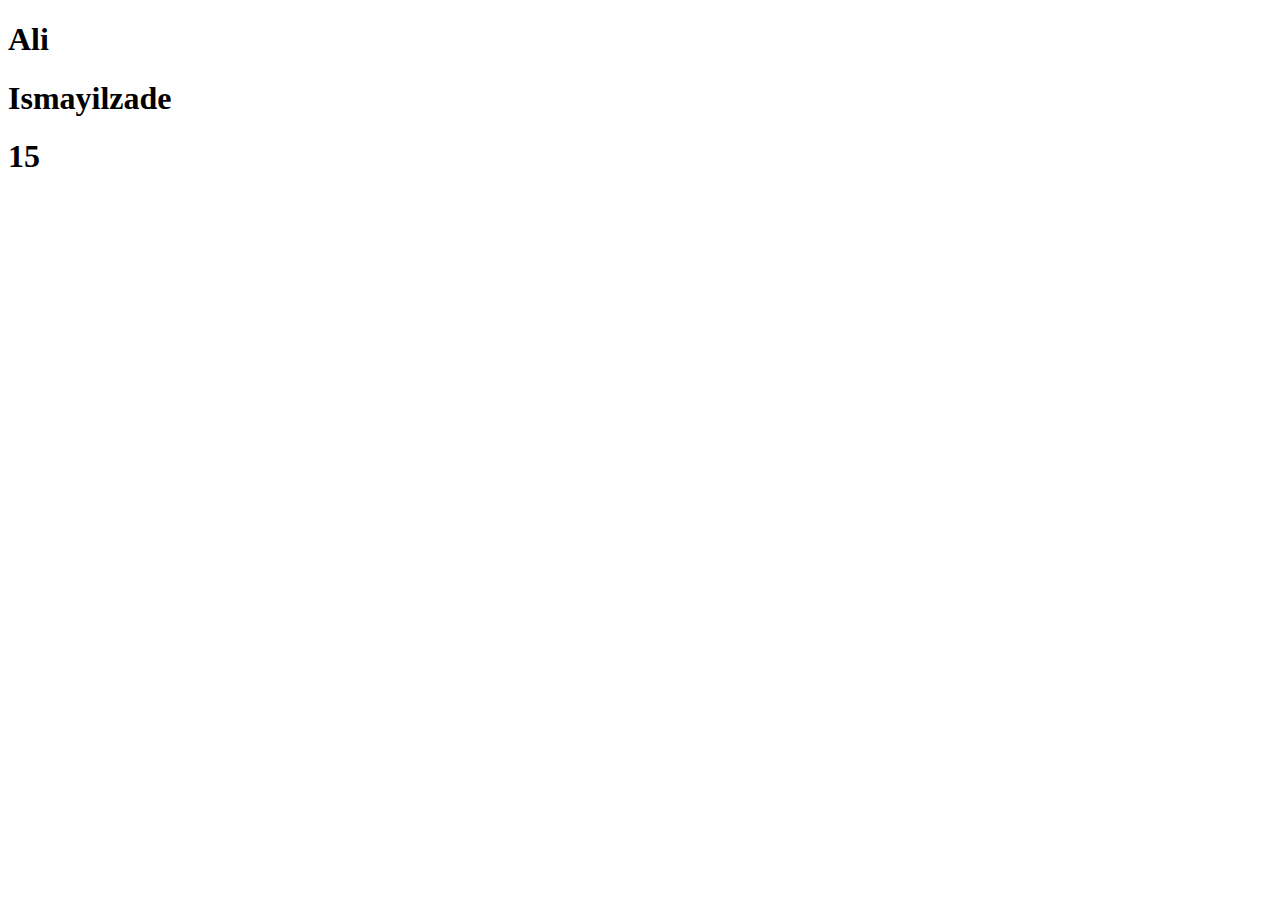
<file: ClassTask(object)/index.html>
<!DOCTYPE html>
<html lang="en">
  <head>
    <meta charset="UTF-8" />
    <meta name="viewport" content="width=device-width, initial-scale=1.0" />
    <title>Document</title>
  </head>
  <body>
    <h1 class="name"></h1>
    <h1 class="surName"></h1>
    <h1 class="car"></h1>
    <h1 class="age"></h1>
    <script src="script.js"></script>
  </body>
</html>
</file>
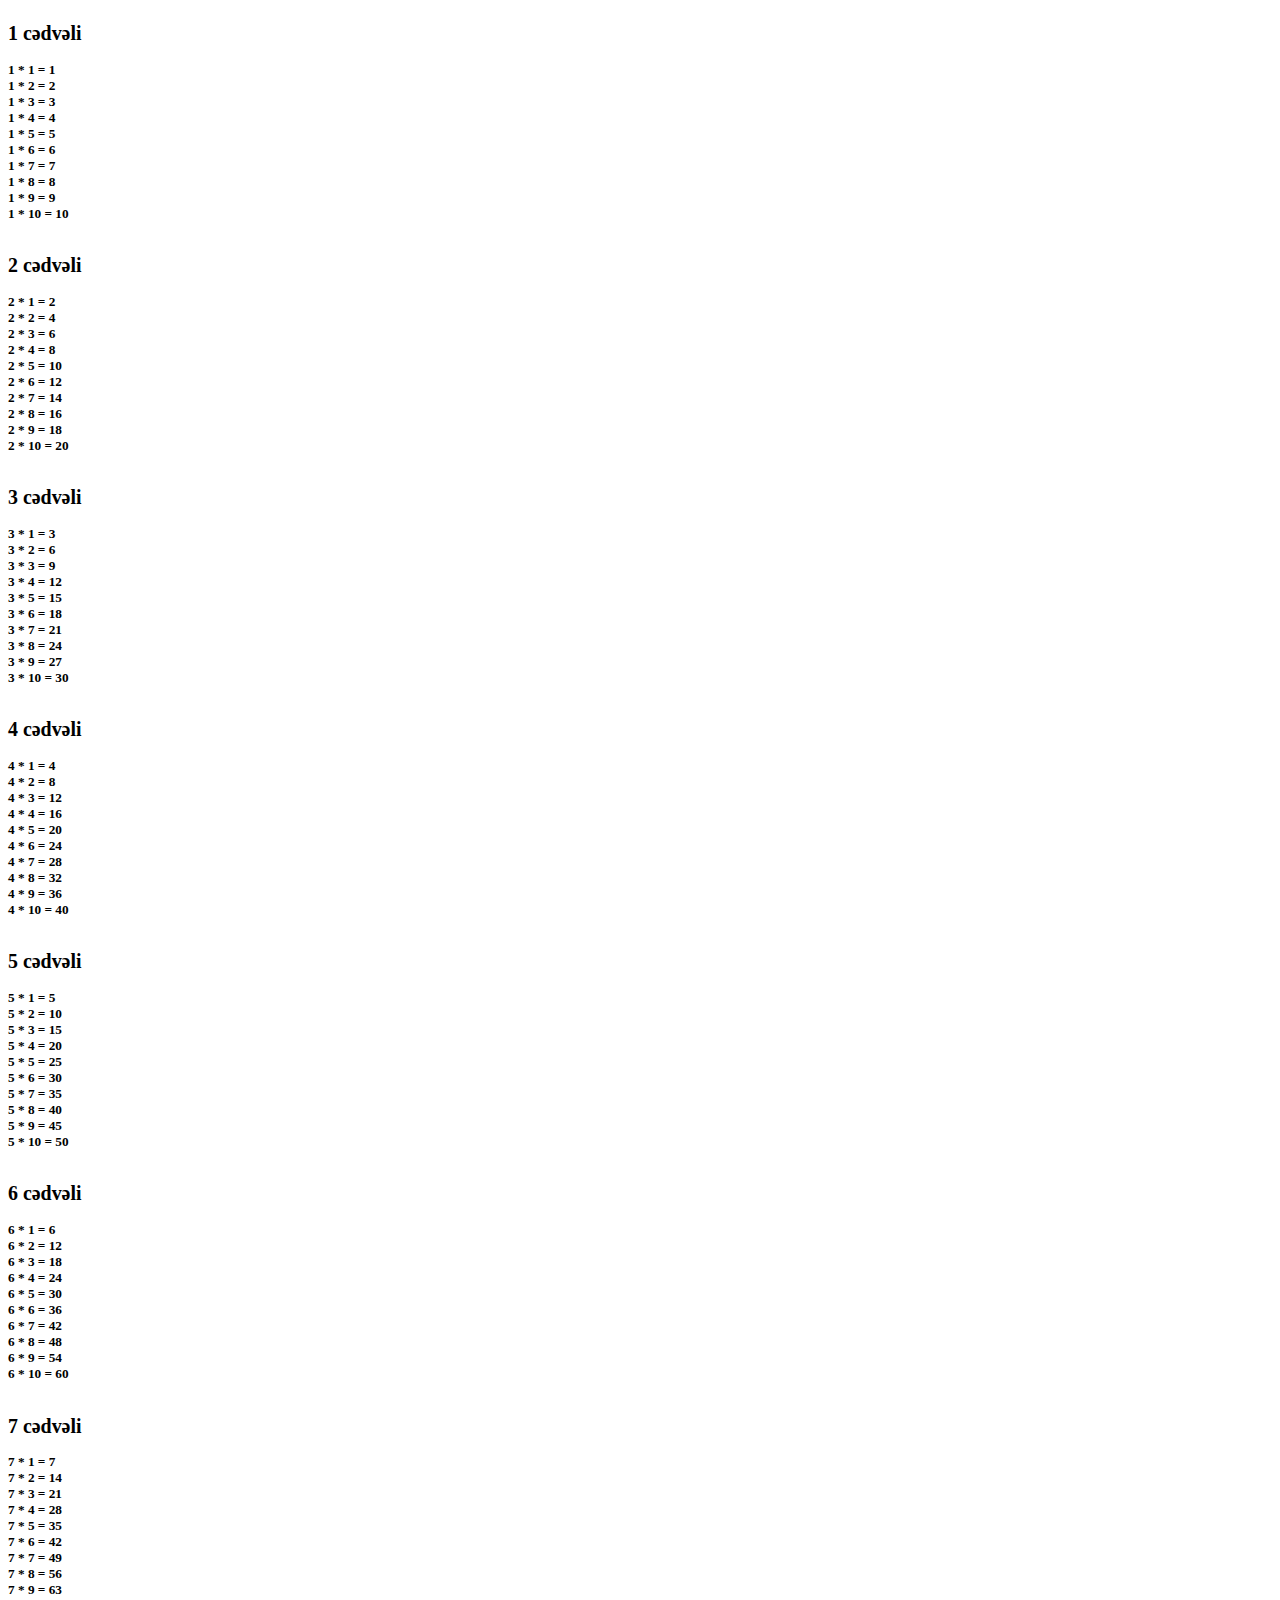
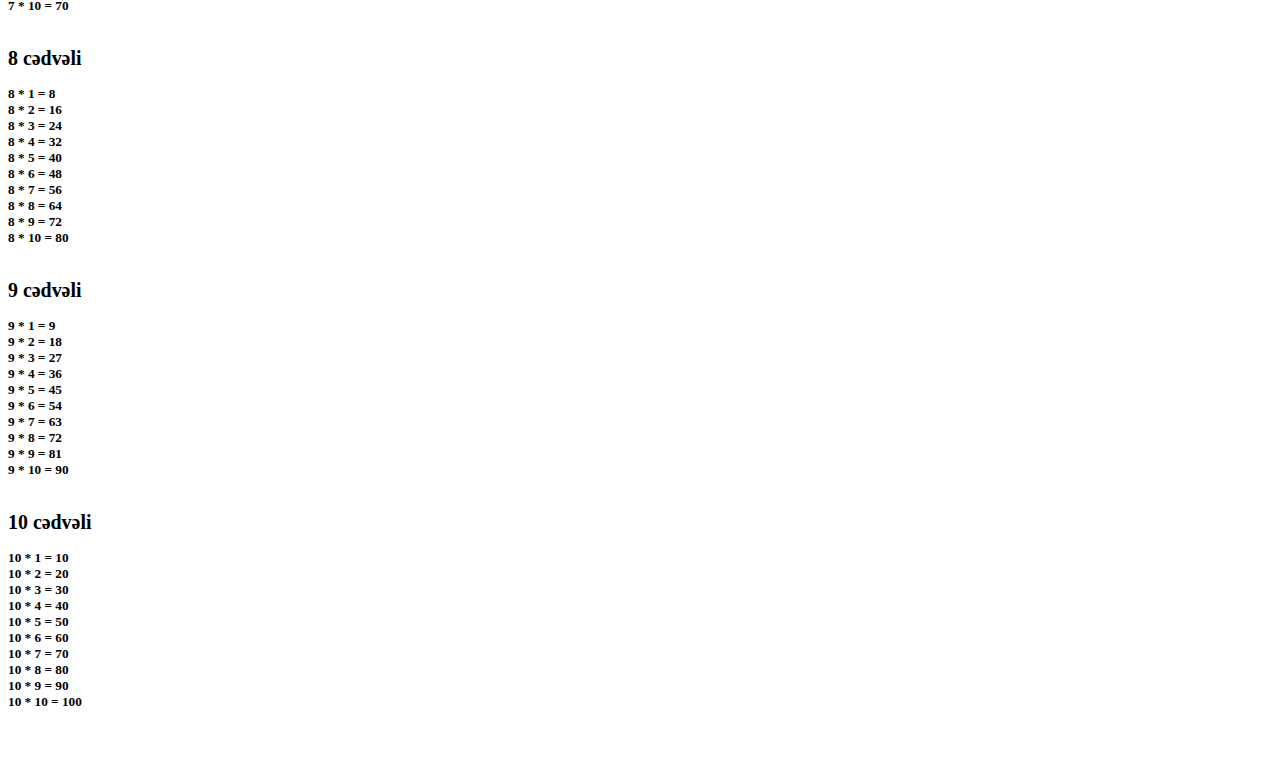
<file: HomeTask(Calculator)/index.html>
<!DOCTYPE html>
<html lang="en">
<head>
    <meta charset="UTF-8">
    <meta name="viewport" content="width=device-width, initial-scale=1.0">
    <title>Document</title>
</head>
<body>
    <h5 id="calculator"></h5>
    <br>
    <script src="./script.js"></script>
</body>
</html>
</file>
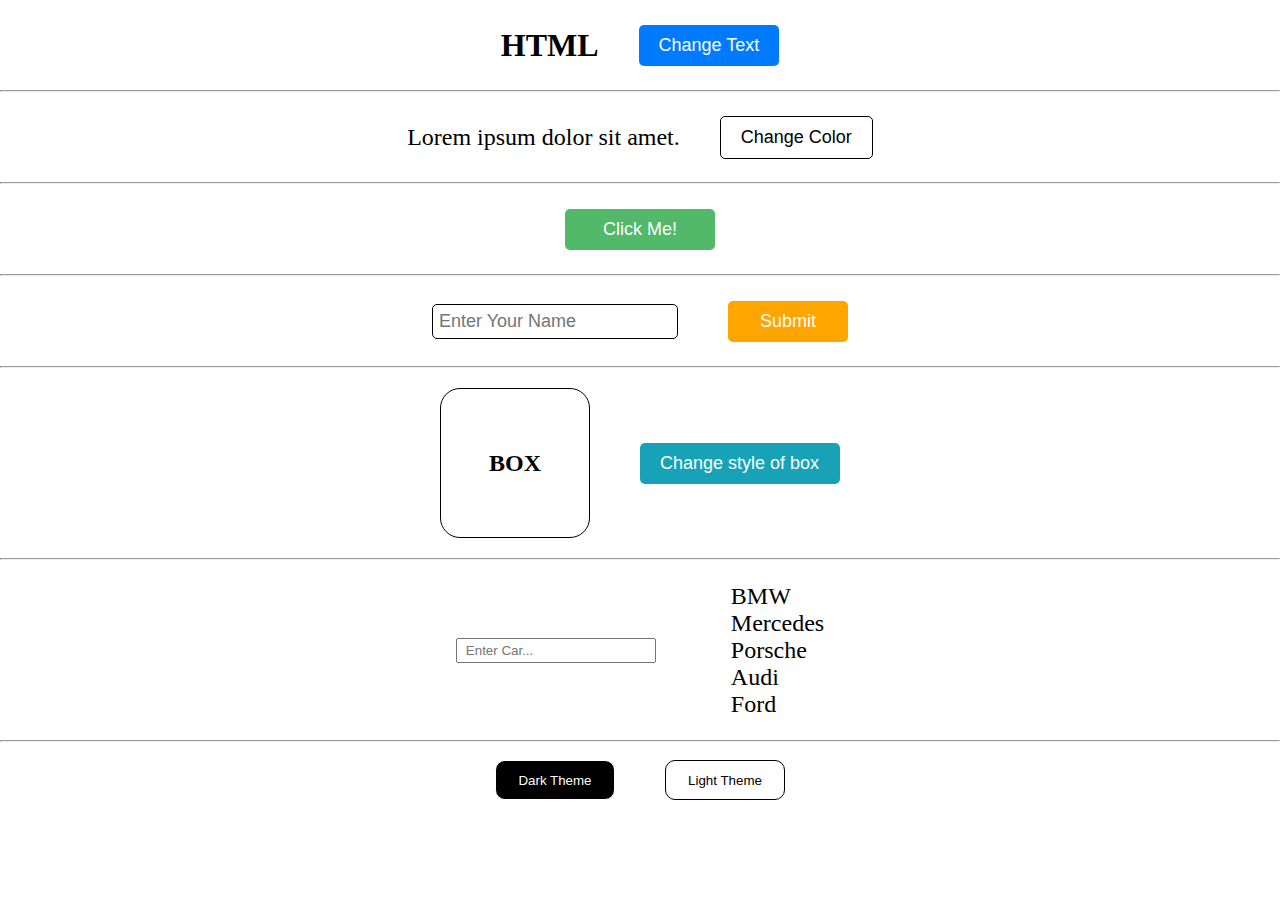
<file: HomeTask(dom)/index.html>
<!DOCTYPE html>
<html lang="en">
  <head>
    <meta charset="UTF-8" />
    <meta name="viewport" content="width=device-width, initial-scale=1.0" />
    <title>DOM</title>
    <link rel="stylesheet" href="style.css" />
  </head>
  <body class="body">
    <div class="task-1">
      <h1 id="task1-text">HTML</h1>
      <button id="task1-button" onclick="task1()">Change Text</button>
    </div>
    <hr />
    <div class="task-2">
      <p id="task2-text">Lorem ipsum dolor sit amet.</p>
      <button id="task2-button" onclick="task2()">Change Color</button>
    </div>
    <hr />
    <div class="task-3">
      <button id="task3-button" onclick="task3()">Click Me!</button>
    </div>
    <hr />
    <div class="task-4">
      <input
        type="text"
        id="task4-input"
        placeholder="Enter Your Name"
        required
      />
      <button id="task4-button" onclick="task4()">Submit</button>
    </div>
    <hr />
    <div class="task-5">
      <div class="task-5-box">BOX</div>
      <button onclick="task5()">Change style of box</button>
    </div>
    <hr />
    <div class="task-6">
      <input type="text" id="task6-input" placeholder="Enter Car..." required />
      <ul id="carList">
        <li>BMW</li>
        <li>Mercedes</li>
        <li>Porsche</li>
        <li>Audi</li>
        <li>Ford</li>
      </ul>
    </div>
    <hr />
    <div class="task-7">
      <div class="buttons">
        <button id="task7-darkButton" onclick="dark()">Dark Theme</button>
        <button id="task7-lightButton" onclick="light()">Light Theme</button>
      </div>
    </div>
    <script src="script.js"></script>
  </body>
</html>
</file>
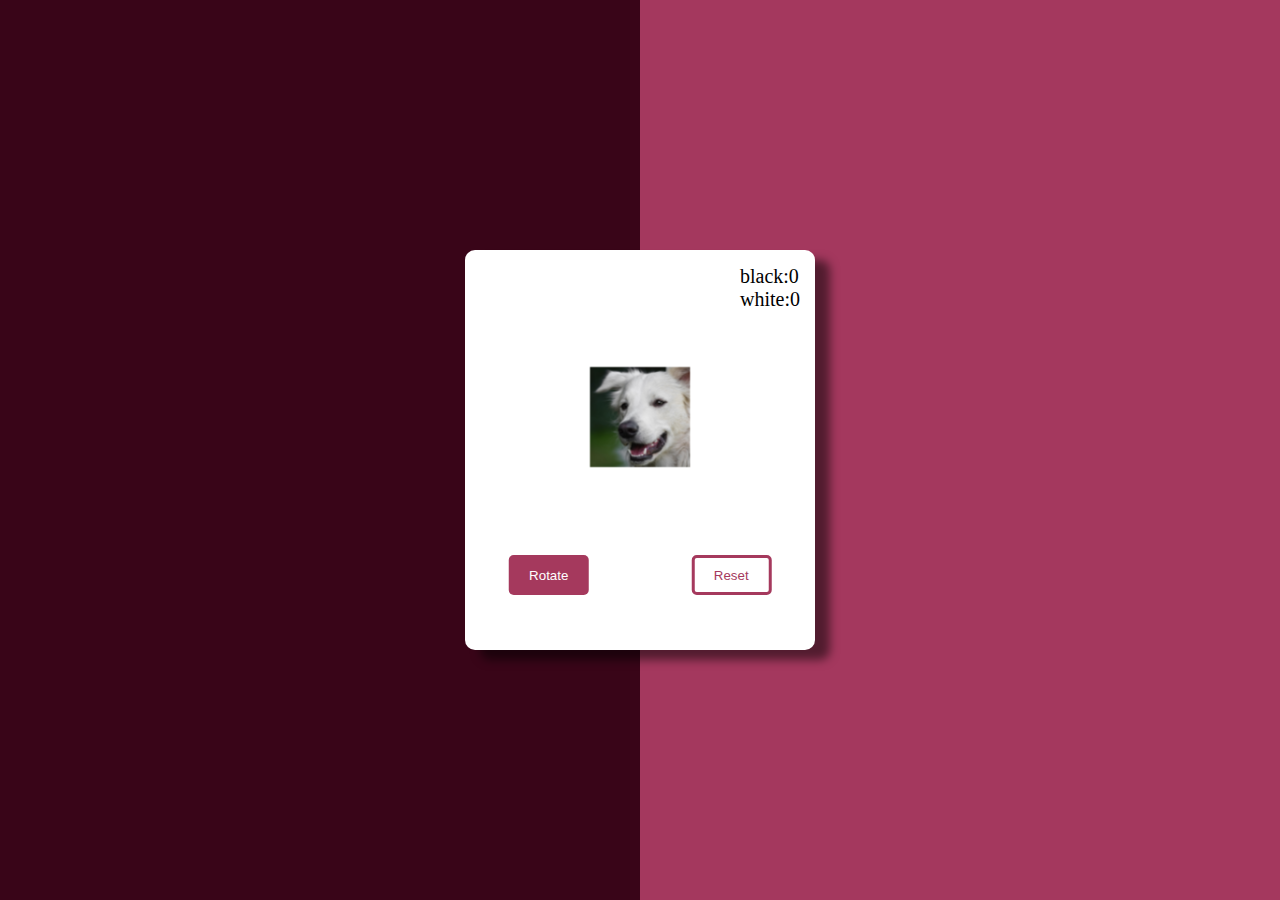
<file: HomeTask(random img)/index.html>
<!DOCTYPE html>
<html lang="en">
  <head>
    <meta charset="UTF-8" />
    <meta name="viewport" content="width=device-width, initial-scale=1.0" />
    <title>Random image</title>
    <link rel="stylesheet" href="style.css" />
    <style></style>
  </head>
  <body>
    <div class="main">
      <div class="count">
        <p id="black">Black:0</p>
        <p id="white">White:0</p>
      </div>
      <div id="content">
      <div class="white">
        <img src="./dogImages/whiteDog.jpg" alt="White Dog" id="whiteImg"/>
      </div>
      <div class="black">
        <img src="./dogImages/blackDog.jpg" alt="Black Dog" id="blackImg"/>
      </div>
      </div>
      <div class="buttons">
        <button id="rotate" onclick="rotate()">Rotate</button>
        <button id="reset" onclick="reset()">Reset</button>
      </div>
    </div>
    <script src="script.js"></script>
  </body>
</html>
</file>
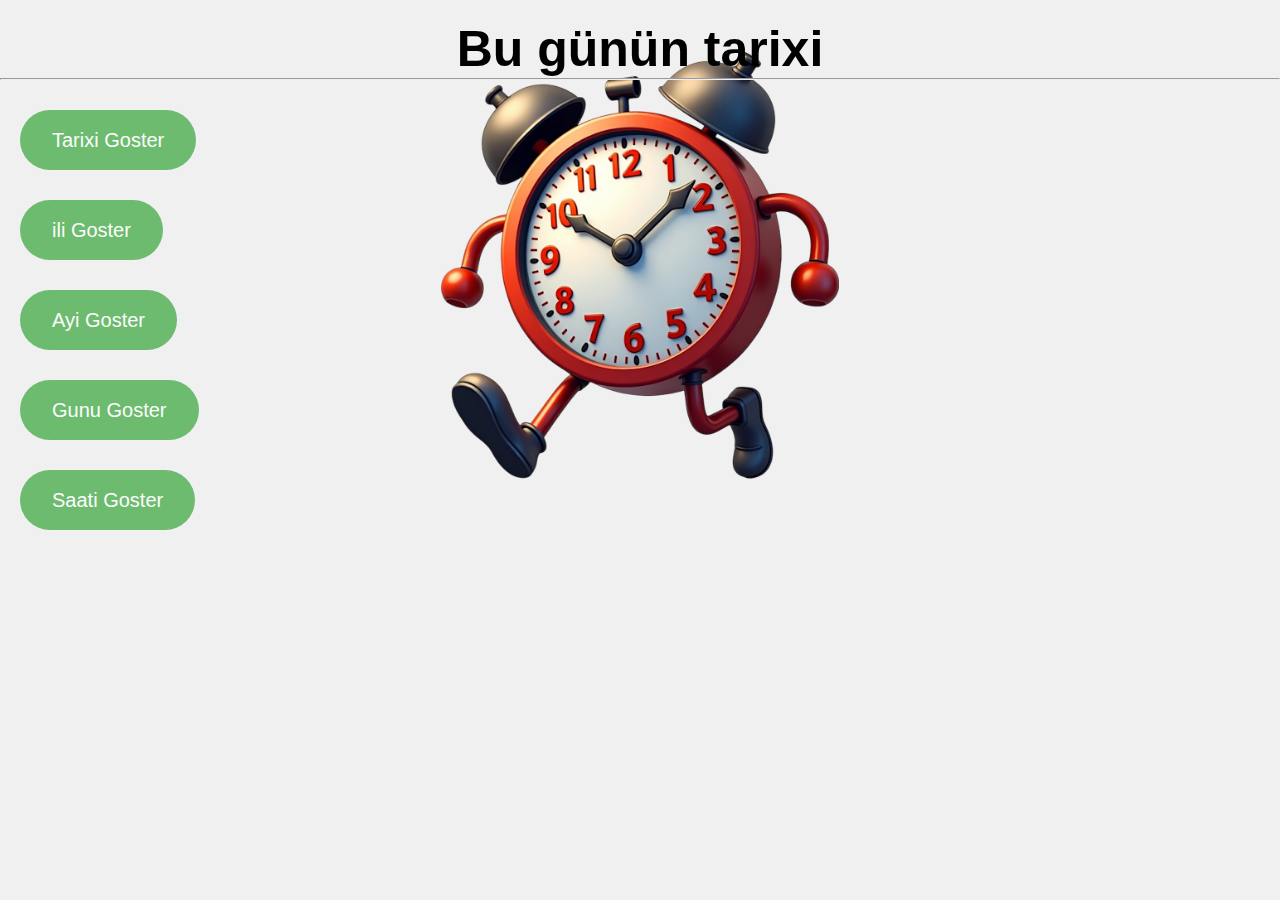
<file: HomeWork(date)/index.html>
<!DOCTYPE html>
<html lang="en">
  <head>
    <meta charset="UTF-8" />
    <meta name="viewport" content="width=device-width, initial-scale=1.0" />
    <title>Document</title>
    <link rel="stylesheet" href="style.css" />
  </head>
  <body>
    <h1 id="tarix">Bu günün tarixi</h1>
    <hr />
    <button onclick="findDate()">Tarixi Goster</button><br />
    <button onclick="findYear()">ili Goster</button><br />
    <button onclick="findMonth()">Ayi Goster</button><br />
    <button onclick="findDay()">Gunu Goster</button><br />
    <button onclick="findHour()">Saati Goster</button><br />
    <script src="script.js"></script>
  </body>
</html>
</file>
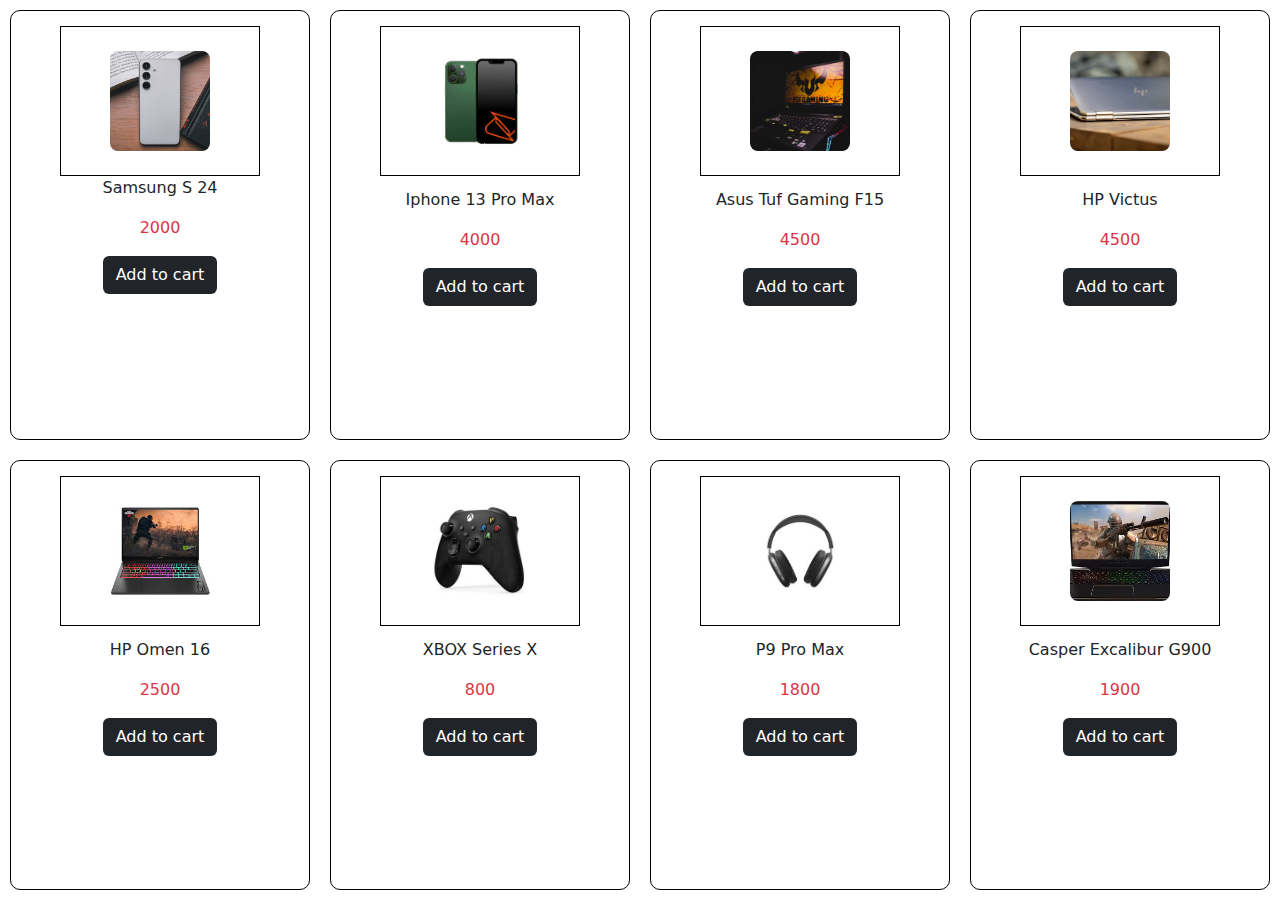
<file: site/index.html>
<!DOCTYPE html>
<html lang="en">
  <head>
    <meta charset="UTF-8" />
    <meta name="viewport" content="width=device-width, initial-scale=1.0" />
    <title>Document</title>
    <link rel="stylesheet" href="./style.css" />
    <link
      rel="stylesheet"
      href="https://cdn.jsdelivr.net/npm/bootstrap@5.3.3/dist/css/bootstrap.min.css"
    />
    <link
      rel="stylesheet"
      href="https://cdn.jsdelivr.net/npm/bootstrap@5.3.3/dist/js/bootstrap.bundle.min.js"
    />
  </head>
  <body>
    <div class="products">
      <div class="box">
        <div class="photo">
          <img src="./photo1.png" />
        </div>
        <p>Samsung S 24</p>
        <p class="text-danger">2000</p>
        <div class="button">
          <button class="bg-dark text-white btn">Add to cart</button>
        </div>
      </div>
      <div class="box">
        <div class="photo">
          <img src="./photo2.png" alt="" />
        </div>
        <div class="about">
          <p>Iphone 13 Pro Max</p>
          <p class="text-danger">4000</p>
          <div class="button">
            <button class="bg-dark text-white btn">Add to cart</button>
          </div>
        </div>
      </div>
      <div class="box">
        <div class="photo">
          <img src="./photo3.png" />
        </div>
        <div class="about">
          <p>Asus Tuf Gaming F15</p>
          <p class="text-danger">4500</p>
          <div class="button">
            <button class="bg-dark text-white btn">Add to cart</button>
          </div>
        </div>
      </div>
      <div class="box">
        <div class="photo">
          <img src="./photo4.png" />
        </div>
        <div class="about">
          <p>HP Victus</p>
          <p class="text-danger">4500</p>
          <div class="button">
            <button class="bg-dark text-white btn">Add to cart</button>
          </div>
        </div>
      </div>
      <div class="box">
        <div class="photo">
          <img src="./photo5.png" />
        </div>
        <div class="about">
          <p>HP Omen 16</p>
          <p class="text-danger">2500</p>
          <div class="button">
            <button class="bg-dark text-white btn">Add to cart</button>
          </div>
        </div>
      </div>
      <div class="box">
        <div class="photo">
          <img src="./photo6.png" />
        </div>
        <div class="about">
          <p>XBOX Series X</p>
          <p class="text-danger">800</p>
          <div class="button">
            <button class="bg-dark text-white btn">Add to cart</button>
          </div>
        </div>
      </div>
      <div class="box">
        <div class="photo">
          <img src="./photo7.png" />
        </div>
        <div class="about">
          <p>P9 Pro Max</p>
          <p class="text-danger">1800</p>
          <div class="button">
            <button class="bg-dark text-white btn">Add to cart</button>
          </div>
        </div>
      </div>
      <div class="box">
        <div class="photo">
          <img src="./photo8.png" />
        </div>
        <div class="about">
          <p>Casper Excalibur G900</p>
          <p class="text-danger">1900</p>
          <div class="button">
            <button class="bg-dark text-white btn">Add to cart</button>
          </div>
        </div>
      </div>
    </div>
  </body>
</html>
</file>
<file: HomeTask(dom)/style.css>
* {
  margin: 0;
  padding: 0;
  box-sizing: border-box;
}
.task-1 {
  display: flex;
  justify-content: center;
  align-items: center;
  gap: 40px;
  height: 10vh;
}
.task-1 button {
  padding: 10px 20px;
  border-radius: 5px;
  border: none;
  font-size: 18px;
  background-color: #007bff;
  color: white;
  cursor: pointer;
}
.task-2 {
  display: flex;
  justify-content: center;
  align-items: center;
  gap: 40px;
  height: 10vh;
}
.task-2 p {
  font-size: 24px;
}
.task-2 button {
  padding: 10px 20px;
  border-radius: 5px;
  border: 1px solid #000;
  font-size: 18px;
  background-color: #fff;
  color: #000;
  cursor: pointer;
}
.task-3 {
  display: flex;
  justify-content: center;
  align-items: center;
  height: 10vh;
}
.task-3 button {
  width: 150px;
  padding: 10px 20px;
  border-radius: 5px;
  border: none;
  font-size: 18px;
  background-color: #28a745;
  color: white;
  cursor: pointer;
  opacity: 0.8;
  transition: all 0.5s ease;
}
.task-3 button:hover {
  opacity: 1;
  transform: scale(1.1);
}
.task-4 {
  display: flex;
  justify-content: center;
  align-items: center;
  height: 10vh;
  gap: 50px;
}
.task-4 input {
  padding: 6px;
  border-radius: 5px;
  border: 1px solid #000;
  font-size: 18px;
}
.task-4 button {
  width: 120px;
  padding: 10px 20px;
  border-radius: 5px;
  border: none;
  font-size: 18px;
  background-color: orange;
  color: white;
  cursor: pointer;
}
.task-5 {
  display: flex;
  justify-content: center;
  align-items: center;
  margin-top: 20px;
  margin-bottom: 20px;
  gap: 50px;
}
.task-5-box {
  width: 150px;
  height: 150px;
  border: 1px solid #000;
  border-radius: 20px;
  display: flex;
  justify-content: center;
  align-items: center;
  font-size: 24px;
  font-weight: 600;
}
.task-5 button {
  width: 200px;
  padding: 10px 20px;
  border-radius: 5px;
  border: none;
  font-size: 18px;
  background-color: #17a2b8;
  color: white;
  cursor: pointer;
  text-align: justify;
}
.task-6 {
  display: flex;
  justify-content: center;
  align-items: center;
  height: 20vh;
  gap: 75px;
  font-size: 24px;
}
.task-6 input {
  width: 200px;
  height: 25px;
  padding: 6px 8px;
}
.task-6 ul {
  list-style: none;
}
.task-7 {
  padding: 18px 24px;
  text-align: center;
}
.task-7 .buttons {
  display: flex;
  justify-content: center;
  align-items: center;
  gap: 50px;
}
#task7-darkButton {
  width: 120px;
  height: 40px;
  border-radius: 10px;
  background-color: #000;
  color: #fff;
  border: 1px solid #fff;
  cursor: pointer;
}
#task7-lightButton {
  width: 120px;
  height: 40px;
  border-radius: 10px;
  background-color: #fff;
  color: #000;
  border: 1px solid #000;
  cursor: pointer;
}
</file>
<file: HomeTask(random img)/style.css>
* {
  margin: 0;
  padding: 0;
  box-sizing: border-box;
}
body {
  height: 100vh;
  background: linear-gradient(to right, #390518 50%, #a4385e 50%);
}
#content {
  height: 150px;
  width: 150px;
  position: relative;
  transform-style: preserve-3d;
  margin: 80px auto;
}
.main {
  position: absolute;
  top: 50%;
  left: 50%;
  transform: translate(-50%, -50%);
  width: 350px;
  height: 400px;
  background-color: #fff;
  border-radius: 10px;
  box-shadow: 15px 10px 10px rgba(0, 0, 0, 0.5);
  padding: 12px 16px;
}
#content img {
  width: 100px;
  height: 100px;
  position: absolute;
  top: 50%;
  left: 50%;
  transform: translate(-50%, -50%);
  object-fit: cover;
}
.black {
  transform: rotateX(180deg);
}
.white{
  transform: rotateX(0deg);
}
.black,
.white {
  width: 100%;
  height: 100%;
  position: absolute;
  backface-visibility: hidden;
}
.count {
  position: absolute;
  top: 15px;
  right: 15px;
  font-size: 20px;
}
.buttons {
  width: 75%;
  height: 40px;
  margin: auto;
  display: flex;
  justify-content: space-between;
  position: absolute;
  bottom: 35px;
  left: 50%;
  transform: translate(-50%, -50%);
  gap: 20px;
}
#rotate {
  width: 80px;
  background-color: #a5395d;
  color: #fff;
  border: none;
  border-radius: 5px;
  cursor: pointer;
  transition: all 0.3s ease;
  display: block;
}
#rotate:disabled {
  visibility: hidden;
  cursor: none;
}
#rotate:hover {
  transform: scale(1.1);
  box-shadow: 5px 5px 10px rgba(0, 0, 0, 0.5);
}
#reset {
  width: 80px;
  background-color: #fff;
  color: #a5395d;
  border: 3px solid #a5395d;
  border-radius: 5px;
  cursor: pointer;
}
@keyframes rotate-black {
  0% {
    transform: rotateX(0deg);
  }
  100% {
    transform: rotateX(1980deg);
  }
}
@keyframes rotate-white {
  0% {
    transform: rotateX(0deg);
  }
  100% {
    transform: rotateX(1800deg);
  }
}
</file>
<file: HomeWork(date)/style.css>
* {
  margin: 0;
  padding: 0;
  box-sizing: border-box;
}
body {
  background-color: #f0f0f0;
  font-family: "Poppins", sans-serif;
  background-image: url(clock.png);
  background-position: center;
  background-size: contain;
  background-repeat: no-repeat;
}
#tarix {
  text-align: center;
  margin-top: 20px;
  font-size: 50px;
}
button {
  height: 60px;
  margin-top: 30px;
  margin-left: 20px;
  font-size: 20px;
  background-color: #4caf50;
  border: none;
  color: white;
  padding: 15px 32px;
  text-align: center;
  border-radius: 30px;
  opacity: 0.8;
  transition: all 0.4s ease;
  cursor: pointer;
}
button:hover {
  background-color: #3e8e41;
  opacity: 1;
  transform: scale(1.1);
  box-shadow: 10px 10px 40px rgba(0, 0, 0, 0.2);
}
</file>
<file: site/style.css>
* {
  margin: 0;
  padding: 0;
  box-sizing: border-box;
}
.products {
  width: 100%;
  height: 100vh;
  display: grid;
  grid-template-columns: repeat(4, 1fr);
}
img {
  width: 100px;
  height: 100px;
  border-radius: 8px;
  object-fit: cover;
}
.photo {
  margin: auto;
  display: flex;
  justify-content: center;
  align-items: center;
  padding: 4px 8px;
  width: 200px;
  height: 150px;
  background-color: white;
  border: 1px solid black;
  margin-top: 15px;
  cursor: pointer;
}
.box:hover {
  transform: translateY(-8px);
}
.box {
  margin: 10px;
  border-radius: 10px;
  width: 300px;
  background-color: white;
  border: 1px solid black;
  transition: all 0.5s ease;
  text-align: center;
}
.about {
  width: 100%;
  margin: auto;
  padding: 12px;
}

@media screen and (max-width: 768px) {
  .products {
    grid-template-columns: 1fr;
    
  }
}
@media screen and (min-width: 768px) {
  .products {
    grid-template-columns: repeat(2, 1fr);
  }
}
@media screen and (min-width: 992px) {
  .products {
    grid-template-columns: repeat(3, 1fr);
  }
}
@media screen and (min-width: 1200px) {
  .products {
    grid-template-columns: repeat(4, 1fr);
  }
}
</file>
